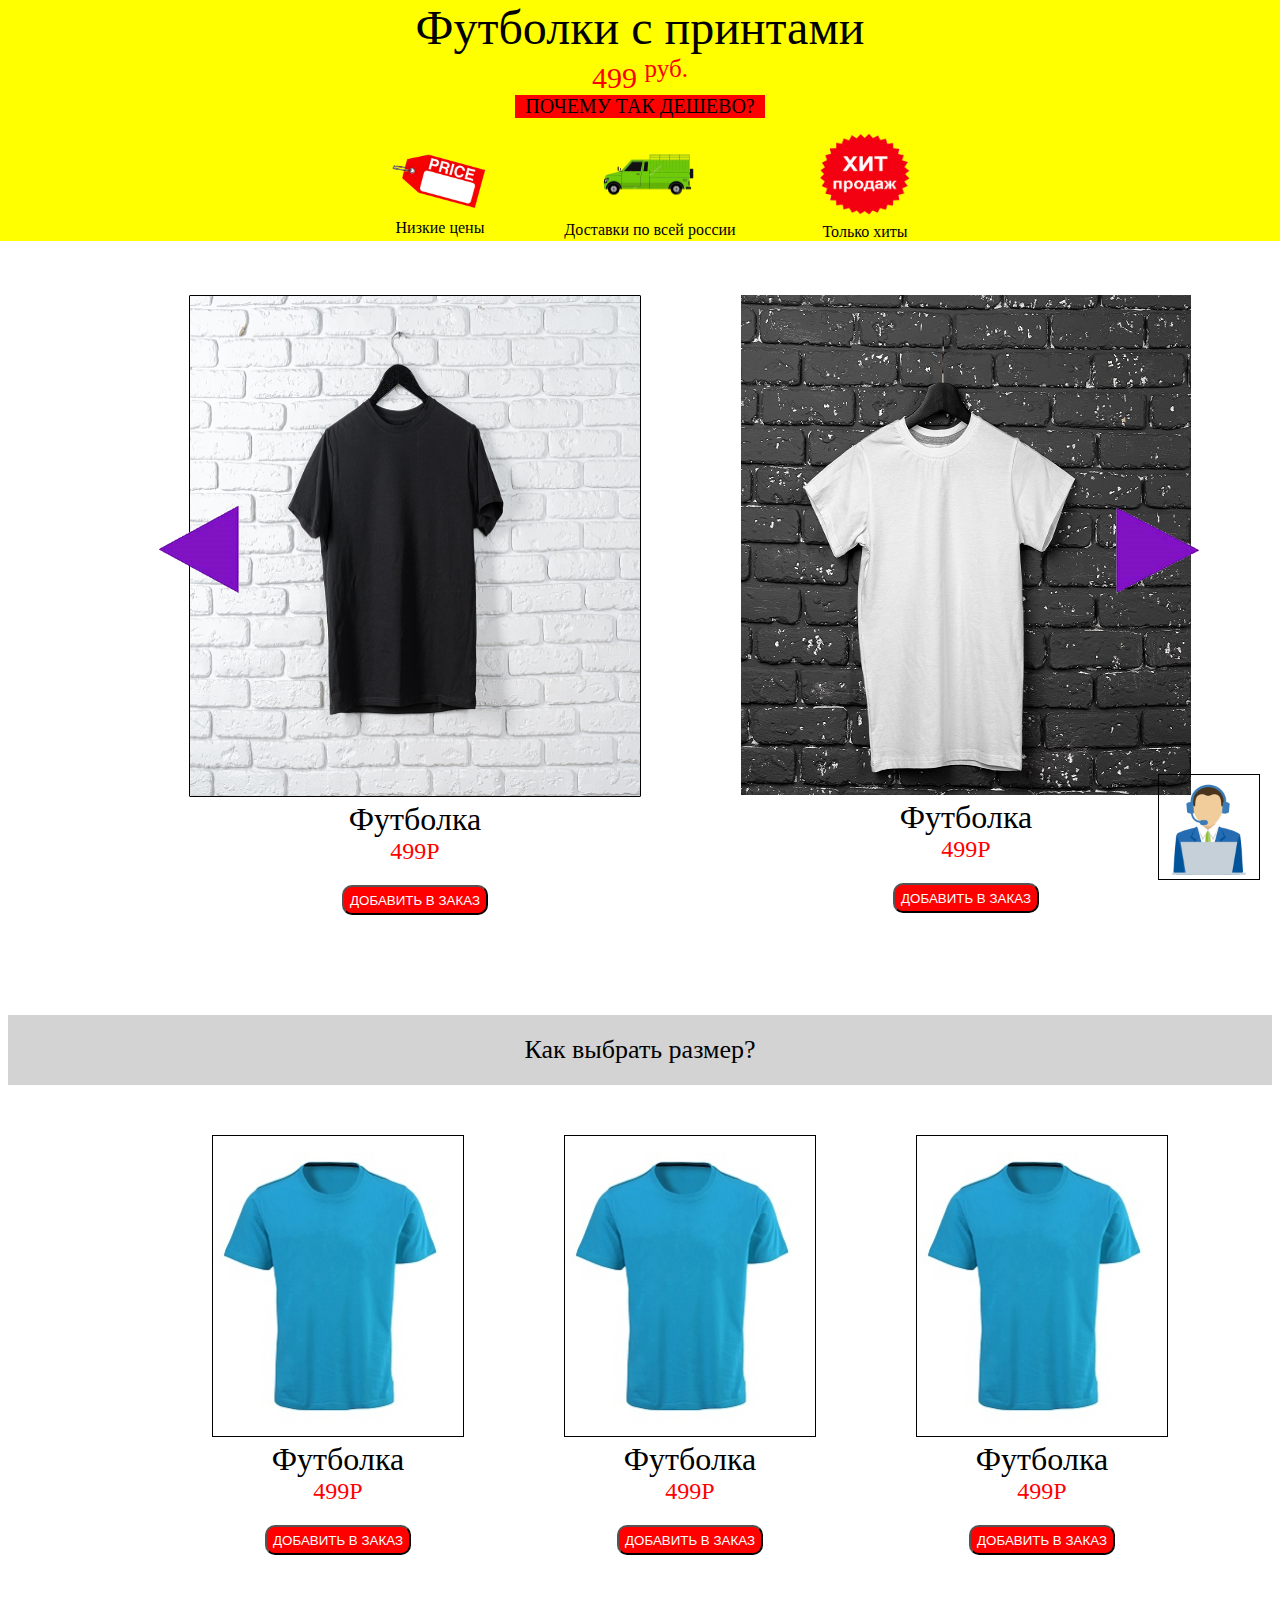
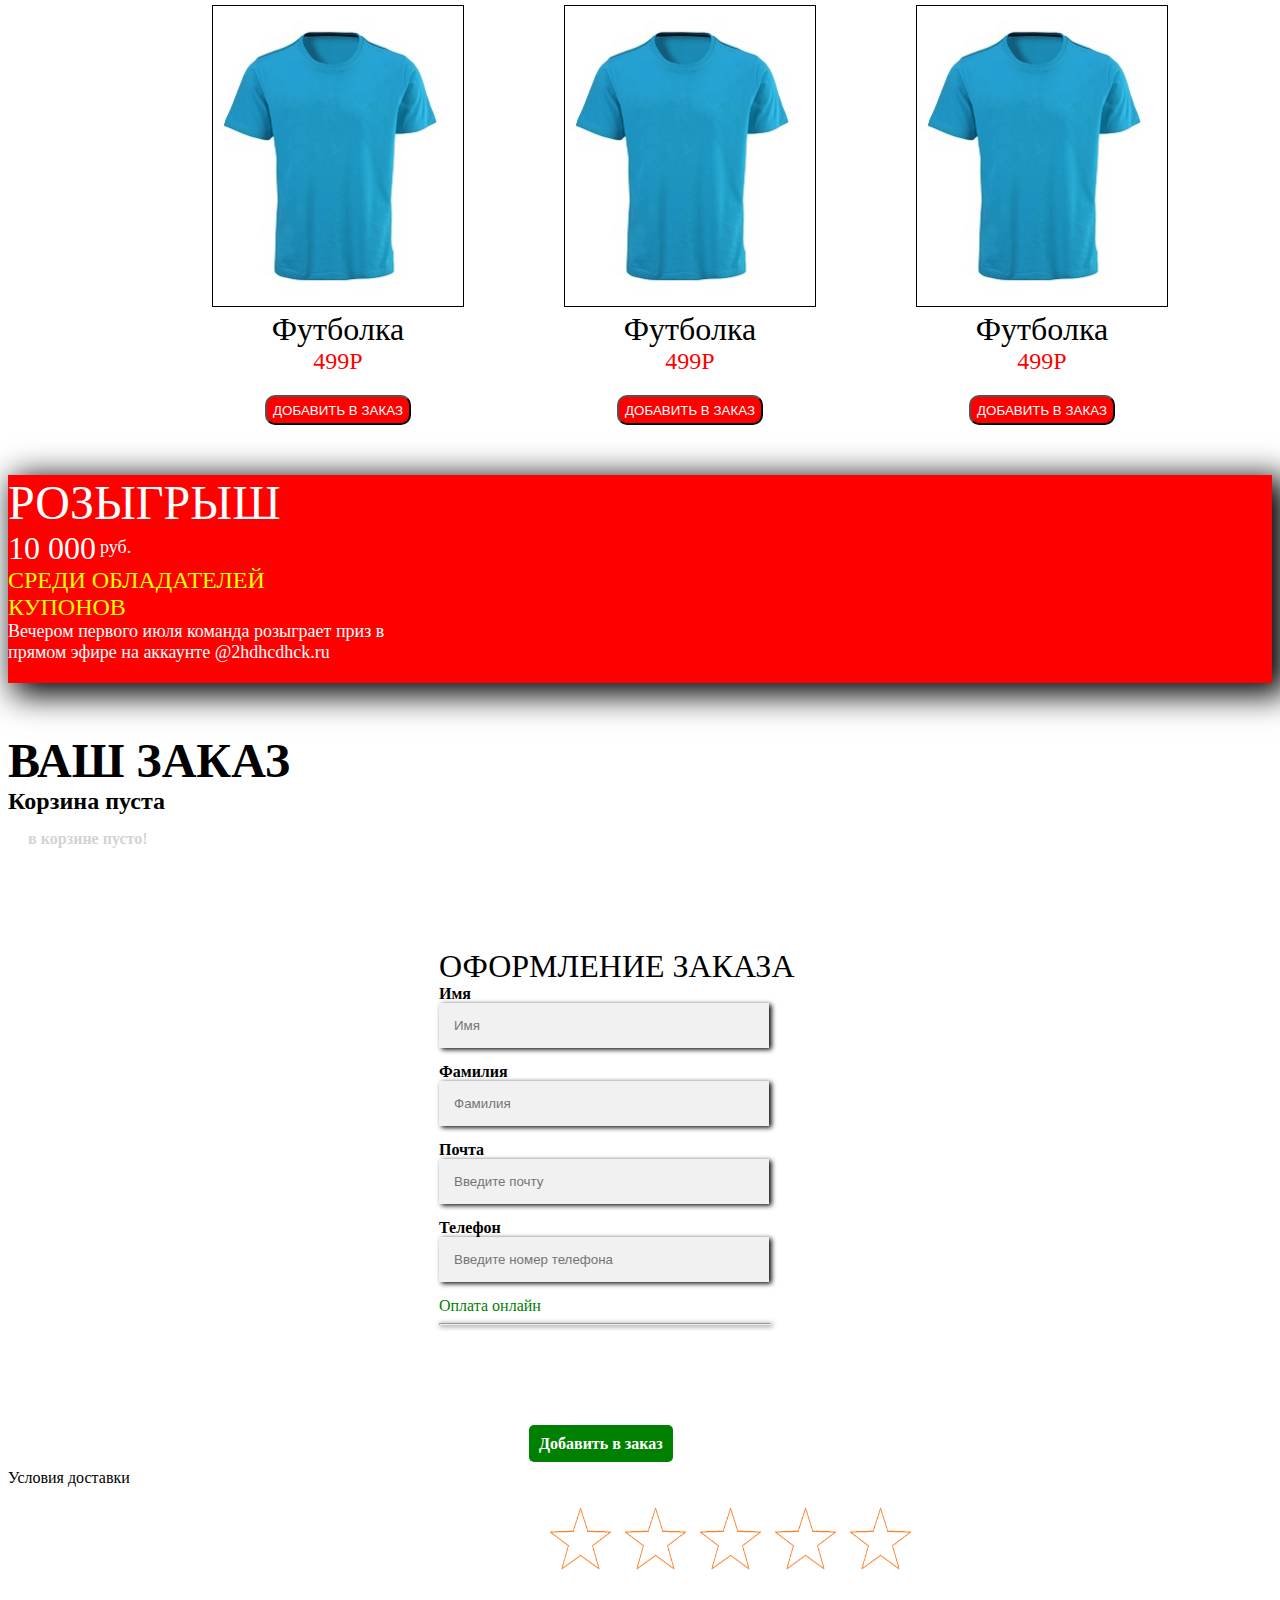
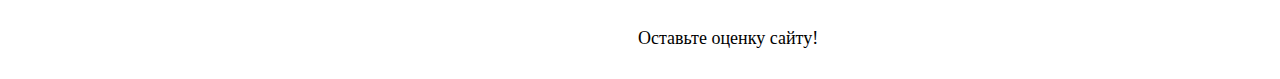
<file: index2.html>
<!DOCTYPE html>
<html>
	<head>
		<meta charset='utf-8'>
		<title> Closes shop </title>
		<link rel="stylesheet" type="text/css" href="style4.css">
		<script src="script.js"></script>
		<link rel="stylesheet" href="https://cdnjs.cloudflare.com/ajax/libs/animate.css/4.1.1/animate.min.css"/>
		<script src="wowmin.js"></script>
		<script>
			new WOW().init();
		</script>
	</head>

	<body>
		<header>
			<section class="glav_div">
				<div>
					<center>

						<div>
							 <font size="8">Футболки с принтами</font>
						</div>

						<div class="price_div">
							<font  class="font_div">499</font> <sup class="font_div">руб.</sup>
						</div>

						<div class="text_div1">
							<font>ПОЧЕМУ ТАК ДЕШЕВО?</font>				
						</div> 

						<div class="imagesHeader">
							<div class="present_img" id="podarok" style="opacity: 0;">
								<img src="present.png" width="150px" height="100px" 
								class="wow animate__animated animate__heartBeat" onclick="show_modal2()">
							</div>
							

							<div class="img_sale">						
								<img src="sale.png" width="100px"> <br>
								<font>Низкие цены</font>							
							</div>

							<div class="img_gruz">
								<img src="gruzovik.png" width="100px" height="90px"> <br>
								<font>Доставки по всей россии</font>
							</div>

							<div class="img_hit">
								<img src="hit.png" width="100px" height="90px"> <br>
								<font>Только хиты</font>
							</div>
							
						</div>

					</center>
				</div>
			</section>
		</header>

		<main>
			<section class="centered">
				<div>
					<font class="font_size">Футболки</font><br>
					<font>100% хлопок</font>
				</div>

				<div class="img_div">

					<div class="fut_1">
						<img src="photo.png" width="450px" height="500px" class="img_1" id="ts_1"> <br> 
						<font size="6" class="font_1">Футболка</font> <br>
						<font size="5" color="red" class="font_1">499P</font> <br> 
						<button class="button_fut" onclick="alert('Добавили в заказ')">ДОБАВИТЬ В ЗАКАЗ</button>
					</div>
				

					<div class="fut_1">
						<img src="photo_1.png" width="450px" height="500px" class="img_2" id="ts_2"> <br>
						<font size="6" class=font_1>Футболка</font> <br> 
						<font size="5" color="red" class="font_1">499P</font> <br>
						<button class="button_fut" onclick="alert('Добавили в заказ')" >ДОБАВИТЬ В ЗАКАЗ</button>
					</div>
				</div>
				<div class="strelka">
					<img src="left.PNG" width="100px" height="100px" onclick="rand_Tshirt()">
				</div>
				<div class="strelka_2">
					<img src="right.PNG" width="100px" height="100px" onclick="rand_Tshirt()">
				</div>
			</section>

			<section class="fut_sect">

				<div class=title_fut>
					<center>
						Как выбрать размер?
					</center>	
				</div>

				<div class=fut_3>

					<div class="fut_1">
						<img src="photo2.png" width="250px" height="300px" class="photo_2"> <br>
						<font size="6" class=font_2>Футболка</font> <br> 
						<font size="5" color="red" class="font_2">499P</font> <br> 
						<button class="button_fut",class="font_2" onclick="prompt('введите ваше имя')">ДОБАВИТЬ В ЗАКАЗ</button>
					</div>

					<div class="fut_1">
						<img src="photo2.png" width="250px" height="300px" class="photo_2"> <br>
						<font size="6" class=font_2>Футболка</font> <br> 
						<font size="5" color="red" class="font_2">499P</font> <br> 
						<button class="button_fut",class="font_2" onclick="prompt('введите ваше имя')">ДОБАВИТЬ В ЗАКАЗ</button>
						
					</div>

					<div class="fut_1">
						<img src="photo2.png" width="250px" height="300px" class="photo_2"> <br>
						<font size="6" class=font_2>Футболка</font> <br> 
						<font size="5" color="red" class="font_2">499P</font> <br> 
						<button class="button_fut",class="font_2" onclick="prompt('введите ваше имя')">ДОБАВИТЬ В ЗАКАЗ</button>
					</div> 
				</div>

				<div class='div_fut'>
					<div class="fut_1">
						<img src="photo2.png" width="250px" height="300px" class="photo_2"> <br>
						<font size="6" class=font_2>Футболка</font> <br> 
						<font size="5" color="red" class="font_2">499P</font> <br> 
						<button class="button_fut",class="font_2" onclick="prompt('введите ваше имя')">ДОБАВИТЬ В ЗАКАЗ</button>
					</div>

					<div class="fut_1">
						<img src="photo2.png" width="250px" height="300px" class="photo_2"> <br>
						<font size="6" class=font_2>Футболка</font> <br> 
						<font size="5" color="red" class="font_2">499P</font> <br> 
						<button class="button_fut",class="font_2" onclick="prompt('введите ваше имя')">ДОБАВИТЬ В ЗАКАЗ</button>
						
					</div>

					<div class="fut_1">
						<img src="photo2.png" width="250px" height="300px" class="photo_2"> <br>
						<font size="6" class=font_2>Футболка</font> <br> 
						<font size="5" color="red" class="font_2">499P</font> <br> 
						<button class="button_fut",class="font_2" onclick="prompt('введите ваше имя')">ДОБАВИТЬ В ЗАКАЗ</button> 
					</div>
				</div>


			</section>

			<section class='roz_sect'>
				<div class='roz_div'>
					<div class='roz_div2'>
						<font size='7' color='white'>РОЗЫГРЫШ</font> <br>
						<font size='6' color="white"> 10 000</font> <sup> <font size='4' color="white">руб.</font> </sup>  <br>
						<font size='5' color="yellow"> СРЕДИ ОБЛАДАТЕЛЕЙ <br>КУПОНОВ </font> <br>
						<font size='4' color="white" class='roz_font'>Вечером первого июля команда розыграет приз в прямом эфире на аккаунте @2hdhcdhck.ru</font>
					</div>

					<div class='money_photo'>
						<img src='money.jpg' class="wow animate__animated animate__swing wow">
				</div>
			</section>

			<section class='corz_sect'>
				<div class='order_div'>
					<font size='8'> ВАШ ЗАКАЗ </font>
				</div>

				<div class='corz_div'>
					<font size='5'> Корзина пуста </font>
				</div>

				<div class='corz2_div'>
					<font> в корзине пусто! </font>
				</div>
			</section>

			<section class='form_sect'>
				<form class='form_1'>
					<font size='6'> ОФОРМЛЕНИЕ ЗАКАЗА </font> <br>
					<label>
						<b>Имя</b>
					</label> <br>
					<input  placeholder="Имя" required class='input_1' id="name"> <br>

					<label>
						<b>Фамилия</b> 
					</label> <br>
					<input placeholder="Фамилия" required class='input_1' id="fam"> <br>

					<label>
						<b>Почта</b> 
					</label> <br>
					<input placeholder="Введите почту" required class='input_1' id="mail"> <br>


					<label>
						<b>Телефон</b> 
					</label> <br>
					<input placeholder="Введите номер телефона" required class='input_1' id="tel"> <br>
					<font color="green">Оплата онлайн</font> <br>
					<hr class='line_1'>
					<span id="sp"></span> <br>
					<span id="sp_2"></span> <br>
					<span id="sp_3"></span> <br>
					<span id="sp_4"></span> <br> <br>


					<font class='button_2' onclick="form()">
						Добавить в заказ
					</font>
				</form>
			</section>
			<section class='help_sect'>
				<div class='tex_help'>
					<img src='tp.png' width="100px" height="100px" class='img_help' onclick='print_contact()'>
				</div>
			</section>
			<div id="modal_window">
				<div class="modal" id="wind">
					<div class="header">
						<span class="close" onclick="show_modal()">&times;</span>
						<h2>Заголовок</h2>
					</div>
					<div class="body">
						<p>текст модального окна</p>
						<p>Eще текст</p>
					</div>
					<div class="footer">
						<h3>нижний текст</h3>
					</div>
				</div>
			</div>

			<p onclick="show_modal()">Условия доставки</p>

			<section>
				<div class="star">
					<img src="star_2.png" width="75px" height="75px" id="st_1"  onmouseover="show_star(1)">
					<img src="star_2.png" width="75px" height="75px" id="st_2"  onmouseover="show_star(2)">
					<img src="star_2.png" width="75px" height="75px" id="st_3"  onmouseover="show_star(3)">
					<img src="star_2.png" width="75px" height="75px" id="st_4"  onmouseover="show_star(4)">
					<img src="star_2.png" width="75px" height="75px" id="st_5"  onmouseover="show_star(5)">
				</div>
				<div class="text">
					<font size="4">Оставьте оценку сайту!</font>
				</div>
			</section>

			<div class="modal" id="okno">
				<div class="top">
					<span class="close" onclick="show_modal2()">&times;</span>
					<h2>Информация о подарке</h2>
				</div>

				<div class="midle">
					вам подарок
				</div>

				<div class="down">
					Телефон поддержки: 8 999 222 33 11
				</div>
			</div>

		</main>

	</body>
</html>
</file>
<file: style4.css>
.glav_div {
    background-color: yellow;
    top: 0;
    left: 0;
    right: 0;
    position: absolute;
}

.text_div1 {
    background-color: red;
    max-width: 250px;
    font-size: 20px;
    
}

.size_div{
    font-size: 40px;
    
}

.font_div{
    size: 30px;
    color: red;
}

.price_div {
    font-size: 30px;
}

.present_img {
    top: 10px;
    position: absolute;
}

.img_sale {
    margin-left: -400px;
}

.img_gruz{
    margin-top: -110px;
    margin-left: 20px;
}

.img_hit {
    margin-left: 450px;
    margin-top: -110px;
}

.imagesHeader {
    margin-top: 30px;
}

main {
    margin-bottom: 30px;
    margin-top: 30px;
}

.centered {
    text-align: center;
    margin-top: 10px;
}

.font_size {
    font-size: 40px;
    font-weight: bolder;
}

.img_1 {
    border: 1px solid black;
    border-radius: 1px;
}

.img_div {
    display: flex;
    justify-content: center;
    margin-top: 200px;
}

.font_1 {
    margin-top: 550px;
    
    
}
.fut_1{
    margin-left: 100px;
    justify-content: space-between;
}

.button_fut {
    max-width: 100pxpx;
    max-height: 50px;
    background-color: red;
    border-radius: 10px;
    color: white;
    height: 30px;
}

.title_fut {
    background-color: lightgray;
    font-size: 26px;
    margin-top: 100px;
    padding: 20px;
}



.fut_3 {
    display: flex;
    justify-content: center;
}

.div_fut {
    display: flex;
    justify-content: center;
    margin-right: 250px;
}

.fut_sect {
    text-align: center;
    margin-top: 10px;
}


.first_fut {
    margin-left: 50px;
}

.fut_blue {
    display: block;
}

.photo_2 {
    border: 1px black solid;
    margin-top: 50px;
}

.button_fut {
    margin-top: 20px;
}

.div_fut {
    display: flex;
    margin-left: 250px;
}
.roz_div{
    display: flex;
    margin-top: 50px;
    box-shadow: 10px 7px 30px 5px black;
    background-color: red;
    justify-content: space-between;
}




.money_photo {
    padding-left: 575px;

    padding-top: 10px;
}

.roz_font {
    padding-top: 10px;
}

.corz_sect {
    margin-top: 50px;
    font-weight: 600;
}

.corz_diswdv {
    margin-top: 30px;
    background-color: yellow;
    padding-top: 20px;
    padding-bottom: 20px;
    padding-left: 30px;
}

.corz2_div {
    margin-top: 15px;
    margin-left: 20px;
    color: lightgray;
}

.form_sect {
    display: flex;
    justify-content: center;
    margin-top: 100px;

}

.input_1 {
    padding: 15px;
    background-color:#f1f1f1 ;
    width: 300px;
    box-shadow: 2px 1px 5px 0.5px black;
    margin-bottom: 15px;
    border: 0;
}

.line_1 {
    box-shadow: 1px 1px 5px 0.5px gray;
    max-width: 600px;
    min-width: 330px;
    margin-right:70px;
    margin-bottom: 20px;
}

.button_2 {
    margin-left: 90px;
    font-weight: bolder;
    color: white;
    background-color: green;
    margin-top: 30px;
    padding: 10px;
    border-radius: 5px;
    border: 0;
    min-width: 150px;
    min-height: 35px;
    cursor: pointer;
}




.tex_help {
    border: 1px solid black;
    position: fixed;
    z-index: 1;
    right: 20px;
    bottom: 20px;

}

.anima_1 {
    animation-name: round;
    animation-duration: 5s;
    animation-iteration-count: infinite;
    animation-direction: alternate;
    animation-delay: 0s;
}

.modal {
    background-color: rgba(0, 0, 0, 0.4);
    z-index: 0;
    top: 0;
    left: 0;
    position: fixed;
    width: 100%;
    height: 100%;
    animation-name: animtop;
    animation-duration: 0.5s;
}

.header {
    padding: 3px 15px;
    background-color: green;
    color: white;
}

.body {
    padding: 3px 15px;
    background-color: #f1f1f1;
}

.footer {
    padding: 3px 15px;
    background-color: green;
    color: white;
}

#modal_window {
    position: relative;
    background-color: #f1f1f1;
    margin: auto;
    padding: 0;
    border: 1px solid #888;
    width: 80%;
    box-shadow: 0 4px 7px 0 rgba(0,0,0,0.3);
    display: none;
}
.close {
    color: black;
    float: right;
    font-size: 28px;
    font-weight: bold;
}

.close:hover {
    color:red;
    cursor: pointer;
}

.star {
    display: flex;
    margin-left: 540px;
}

.text {
    margin-top: 50px;
    margin-left: 630px;
}
#okno {
    display: none;
}
.top {
    padding: 5px 15px;
    color: white;
    background-color: black;
    font-size: large;
}
.midle {
    padding: 6px 18px;
    color: black;
    background-color: white;
    font-size: xx-large;
}
.down {
    padding: 2px 8px;
    color: darkslateblue;
    background-color: hotpink;
    font-size: medium;
}

.strelka {
    position: absolute;
    top: 500px;
    left: 150px;
    
}

.strelka_2 {
    position: absolute;
    top: 500px;
    right: 75px;
}
   

@keyframes round {
    0%{
    margin-left: 0%;
    color: red;
    }

    30%{
        color: black;
        margin-left: 45%;
    }
    50%{
        color: green;
        margin-left: 60%;

    }

    70% {
        margin-left: 75%;
        color: blueviolet;
    }

    100%{
        margin-left: 85%;
        color: blue;

        
    }
}


@keyframes animtop {
    0% {
        top: -300;
        opacity: 0;
    }

    20% {
        top: -240;
        opacity: 0.2;
    }

    40% {
        top: -180;
        opacity: 0.4;
    }

    60% {
        top: -120;
        opacity: 0.6;
    }

    80% {
        top: -60;
        opacity: 0.8;
    }

    100% {
        top: 0;
        opacity: 1;
    }
}
</file>
